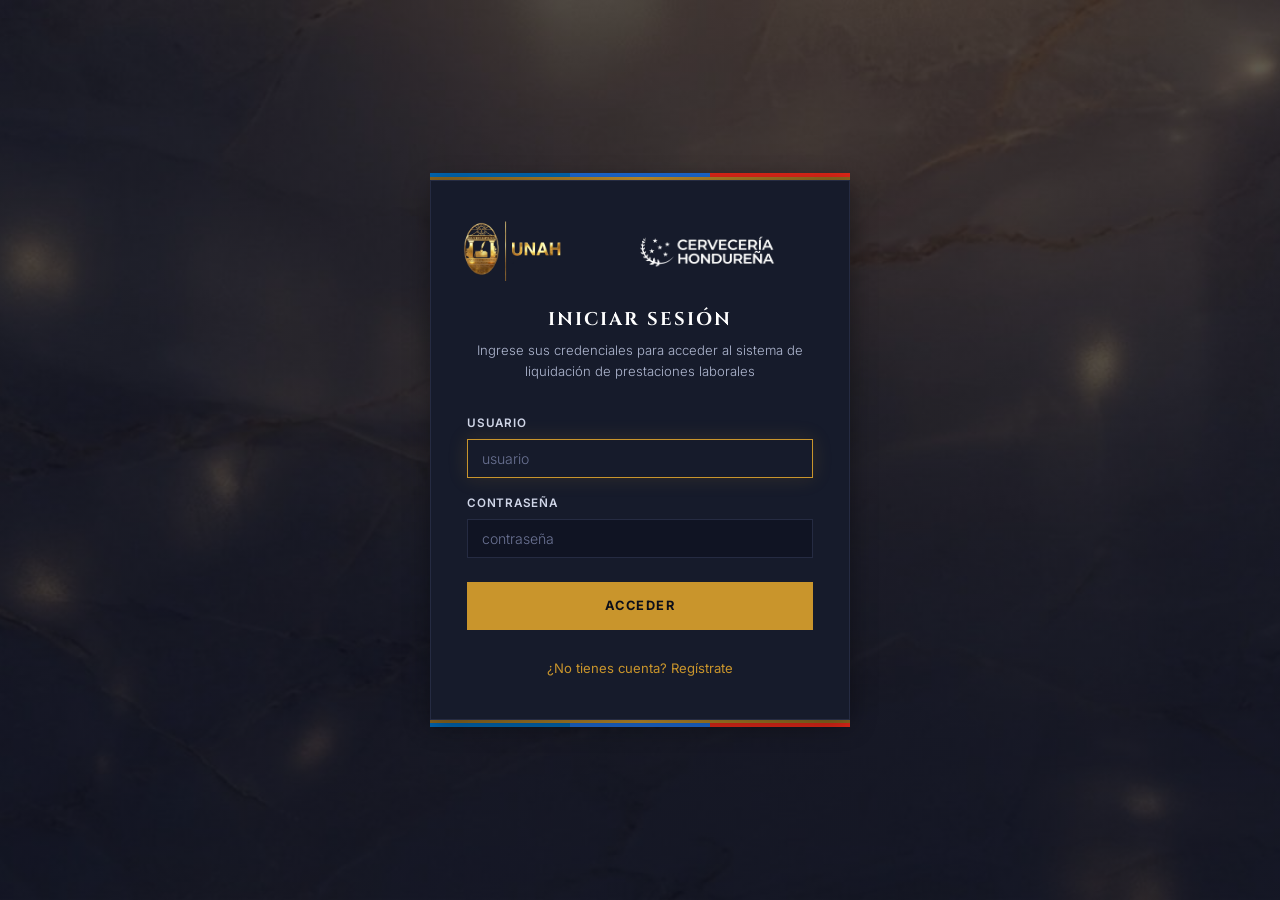
<file: index.html>
<!DOCTYPE html>
<html lang="es" data-theme="dark">
<head>
  <meta charset="UTF-8">
  <meta name="viewport" content="width=device-width, initial-scale=1.0">
  <title>Sistema Digital de Liquidación y Prestaciones Laborales</title>
  <link rel="preconnect" href="https://fonts.googleapis.com">
  <link rel="preconnect" href="https://fonts.gstatic.com" crossorigin>
  <link href="https://fonts.googleapis.com/css2?family=Cinzel:wght@600;700&family=Inter:wght@300;400;600;700;800&display=swap" rel="stylesheet">
  <link rel="stylesheet" href="css/styles.css">
  <script>if (localStorage.getItem("ch-logged") !== "true") { window.location.replace("login.html"); }</script>
</head>
<body>

  <!-- M STRIPE DIVIDER (TOP) -->
  <div class="m-stripe">
    <span></span><span></span><span></span>
  </div>

  <!-- GOLD ACCENT BAR -->
  <div class="gold-bar"></div>

  <!-- ENCABEZADO CORPORATIVO -->
  <header class="header" id="header">
    <div class="container">
      <div class="header__inner">
        <div class="header__left">
          <a href="https://www.unah.edu.hn" target="_blank" rel="noopener">
            <img src="img/logo_UNAH.png" alt="UNAH" class="header__logo-img">
          </a>
        </div>
        <div class="header__center">
          <h1 class="header__company">Cervecería Hondureña, S.A.</h1>
          <p class="header__slogan">Sistema Digital de Liquidación y Prestaciones Laborales</p>
        </div>
        <div class="header__right">
          <a href="https://www.cerveceriahondurena.com" target="_blank" rel="noopener">
            <img src="img/logo_ceververia_piepagina.png" alt="Cervecería Hondureña" class="header__logo-img">
          </a>
          <button class="btn btn--outline header__logout" id="btnLogout">Cerrar Sesión</button>
        </div>
      </div>
    </div>
  </header>

  <!-- GOLD ACCENT BAR -->
  <div class="gold-bar"></div>

  <main class="main container">

    <!-- FORMULARIO PRINCIPAL -->
    <section class="form-section" id="formSection">
      <div class="form-section__header">
        <h2>Datos para el Cálculo de Liquidación</h2>
        <p>Complete todos los campos obligatorios para generar el reporte de prestaciones conforme al Código de Trabajo de Honduras.</p>
      </div>

      <form id="liquidacionForm" novalidate>
        <div class="form-grid">

          <!-- COLUMNA 1: Datos del Empleado -->
          <div class="form-column">
            <h3 class="form-column__title">Datos del Empleado</h3>

            <div class="form-group">
              <label for="codigo">Código de empleado <span class="required">*</span></label>
              <input type="text" id="codigo" placeholder="CH-0000" required>
            </div>

            <div class="form-group">
              <label for="nombre">Nombre completo <span class="required">*</span></label>
              <input type="text" id="nombre" placeholder="Nombres y apellidos" required>
            </div>

            <div class="form-group">
              <label for="identidad">Número de identidad <span class="required">*</span></label>
              <input type="text" id="identidad" placeholder="0000-0000-00000" required>
            </div>

            <div class="form-group">
              <label for="puesto">Puesto de trabajo <span class="required">*</span></label>
              <select id="puesto" required>
                <option value="">Seleccione un puesto</option>
                <option value="Operador de Planta">Operador de Planta</option>
                <option value="Analista de Logística">Analista de Logística</option>
                <option value="Supervisor de Ventas">Supervisor de Ventas</option>
                <option value="Coordinador de Producción">Coordinador de Producción</option>
                <option value="Técnico de Mantenimiento">Técnico de Mantenimiento</option>
                <option value="Jefe de Distribución">Jefe de Distribución</option>
                <option value="Asistente Administrativo">Asistente Administrativo</option>
                <option value="Gerente de Planta">Gerente de Planta</option>
              </select>
            </div>

            <div class="form-group">
              <label for="departamento">Departamento <span class="required">*</span></label>
              <select id="departamento" required>
                <option value="">Seleccione un departamento</option>
                <option value="Producción">Producción</option>
                <option value="Distribución">Distribución</option>
                <option value="Administración">Administración</option>
                <option value="Ventas">Ventas</option>
                <option value="Recursos Humanos">Recursos Humanos</option>
                <option value="Logística">Logística</option>
              </select>
            </div>

            <div class="form-group">
              <label for="contrato">Tipo de contrato <span class="required">*</span></label>
              <select id="contrato" required>
                <option value="">Seleccione el tipo</option>
                <option value="Indefinido">Indefinido</option>
                <option value="Plazo Fijo">Plazo Fijo</option>
                <option value="Por Obra">Por Obra</option>
                <option value="Período de Prueba">Período de Prueba</option>
              </select>
            </div>
          </div>

          <!-- COLUMNA 2: Información Laboral -->
          <div class="form-column">
            <h3 class="form-column__title">Información Laboral</h3>

            <div class="form-group">
              <label for="salario">Salario mensual ordinario (L) <span class="required">*</span></label>
              <input type="number" id="salario" min="1" step="0.01" placeholder="0.00" required>
            </div>

            <div class="form-group">
              <label for="motivo">Motivo de finalización <span class="required">*</span></label>
              <select id="motivo" required>
                <option value="">Seleccione el motivo</option>
                <option value="Despido injustificado">Despido Injustificado</option>
                <option value="Renuncia">Renuncia Voluntaria</option>
                <option value="Mutuo acuerdo">Mutuo Acuerdo</option>
              </select>
            </div>

            <div class="form-group">
              <label for="fechaIngreso">Fecha de ingreso <span class="required">*</span></label>
              <input type="date" id="fechaIngreso" required>
            </div>

            <div class="form-group">
              <label for="fechaFin">Fecha de finalización <span class="required">*</span></label>
              <input type="date" id="fechaFin" required>
            </div>

            <div class="form-group">
              <label for="vacPendientes">Vacaciones pendientes (días)</label>
              <input type="number" id="vacPendientes" min="0" step="1" value="0" placeholder="0">
              <span class="form-help">Se calcula automáticamente. Puede ajustarlo manualmente.</span>
            </div>

            <div class="form-group">
              <label>Antigüedad laboral</label>
              <div class="antiguedad-display" id="antiguedadDisplay">
                <span class="antiguedad-display__value">—</span>
                <span class="antiguedad-display__label">años &nbsp;·&nbsp; meses &nbsp;·&nbsp; días</span>
              </div>
            </div>
          </div>
        </div>

        <!-- BARRA DE BOTONES -->
        <div class="form-actions">
          <button type="button" class="btn btn--primary" id="btnCalcular">Calcular Prestaciones</button>
          <button type="button" class="btn btn--secondary" id="btnNuevo">Nuevo Cálculo</button>
          <button type="button" class="btn btn--outline" id="btnExportar" disabled>Exportar Reporte</button>
          <button type="button" class="btn btn--danger" id="btnSalir">Salir</button>
        </div>
      </form>
    </section>

    <!-- REPORTE DE LIQUIDACIÓN -->
    <section class="reporte-section" id="reporteSection" style="display:none;">
      <div class="reporte" id="reporteContent">

        <!-- MEMBRETE / ENCABEZADO DEL REPORTE -->
        <div class="reporte__header">
          <div class="reporte__brand">
            <img src="img/logocerveria.png" alt="CH" class="reporte__logo-img">
            <div>
              <h2>Cervecería Hondureña, S.A.</h2>
              <p>Liquidación de Prestaciones Laborales</p>
            </div>
          </div>
          <div class="reporte__folio" id="reporteFolio"></div>
        </div>

        <!-- DATOS DEL TRABAJADOR -->
        <div class="reporte__datos">
          <table class="reporte__table reporte__table--datos">
            <tr>
              <th>Código</th>
              <td id="rCodigo"></td>
              <th>Nombre</th>
              <td id="rNombre"></td>
            </tr>
            <tr>
              <th>Identidad</th>
              <td id="rIdentidad"></td>
              <th>Puesto</th>
              <td id="rPuesto"></td>
            </tr>
            <tr>
              <th>Departamento</th>
              <td id="rDepartamento"></td>
              <th>Contrato</th>
              <td id="rContrato"></td>
            </tr>
            <tr>
              <th>Motivo de finalización</th>
              <td id="rMotivo"></td>
              <th>Antigüedad</th>
              <td id="rAntiguedad"></td>
            </tr>
            <tr>
              <th>Salario Mensual</th>
              <td id="rSalario"></td>
              <th>Vac. pendientes</th>
              <td id="rVacPend"></td>
            </tr>
          </table>
        </div>

        <!-- DETALLE DE CÁLCULOS -->
        <div class="reporte__detalle">
          <h3 class="reporte__subtitle">Detalle de Prestaciones Calculadas</h3>
          <table class="reporte__table reporte__table--calc" id="tablaCalculos">
            <thead>
              <tr>
                <th style="width:40%;">Concepto</th>
                <th style="width:38%;">Fórmula aplicada</th>
                <th style="width:22%;">Monto (L)</th>
              </tr>
            </thead>
            <tbody id="tbodyCalculos">
              <!-- generado por JS -->
            </tbody>
            <tfoot>
              <tr class="reporte__total-row">
                <td colspan="2"><strong>TOTAL GENERAL</strong></td>
                <td id="totalGeneral"><strong>L 0.00</strong></td>
              </tr>
            </tfoot>
          </table>
        </div>

        <!-- PIE DE FIRMAS -->
        <div class="reporte__firmas">
          <div class="reporte__firma">
            <span class="reporte__linea"></span>
            <p>Firma del Empleado</p>
          </div>
          <div class="reporte__firma">
            <span class="reporte__linea"></span>
            <p>Firma del Representante Legal</p>
          </div>
          <div class="reporte__firma">
            <span class="reporte__linea"></span>
            <p>Sello de la Empresa</p>
          </div>
        </div>

      </div>

      <!-- BOTONES DEL REPORTE -->
      <div class="reporte__actions">
        <button type="button" class="btn btn--primary" onclick="window.print()">Imprimir Reporte</button>
        <button type="button" class="btn btn--outline" id="btnExportar2">Exportar como texto</button>
      </div>
    </section>

  </main>

  <!-- GOLD ACCENT BAR -->
  <div class="gold-bar"></div>

  <!-- PATROCINADORES -->
  <section class="sponsors">
    <div class="container">
      <h3 class="sponsors__title">Patrocinado por</h3>
      <div class="sponsors__grid">
        <a href="https://www.unah.edu.hn" target="_blank" rel="noopener" class="sponsor-card">
          <img src="img/logo_UNAH_piepagina.png" alt="UNAH" class="sponsor-card__img">
        </a>
        <a href="https://www.cerveceriahondurena.com" target="_blank" rel="noopener" class="sponsor-card">
          <img src="img/logo_ceververia_piepagina.png" alt="Cervecería Hondureña" class="sponsor-card__img">
        </a>
        <a href="https://www.instagram.com/fceac.unah/?hl=es" target="_blank" rel="noopener" class="sponsor-card">
          <img src="img/logo_facultada.png" alt="Facultad" class="sponsor-card__img">
        </a>
        <a href="https://www.instagram.com/infoadminunah/" target="_blank" rel="noopener" class="sponsor-card">
          <img src="img/logo_carrera.png" alt="Carrera" class="sponsor-card__img">
        </a>
      </div>
    </div>
  </section>

  <!-- PIE DE PÁGINA -->
  <footer class="footer">
    <div class="container">
      <p>&copy; 2025 Cervecería Hondureña, S.A. — Sistema Digital de Liquidación y Prestaciones Laborales • Código de Trabajo de Honduras</p>
    </div>
  </footer>

  <!-- MODAL DE CONFIRMACIÓN (OCULTO) -->
  <div class="modal-overlay" id="modalOverlay" style="display:none;">
    <div class="modal">
      <div class="modal__icon">&#9888;</div>
      <h3 class="modal__title" id="modalTitle">Confirmar</h3>
      <p class="modal__message" id="modalMessage">¿Está seguro de que desea continuar?</p>
      <div class="modal__actions">
        <button type="button" class="btn btn--secondary" id="modalCancel">Cancelar</button>
        <button type="button" class="btn btn--primary" id="modalConfirm">Aceptar</button>
      </div>
    </div>
  </div>

  <script src="js/script.js"></script>
</body>
</html>
</file>
<file: css/styles.css>
/* ===================================================================
   SISTEMA DIGITAL DE LIQUIDACIÓN Y PRESTACIONES LABORALES
   Cervecería Hondureña, S.A. — Diseño de Alto Contraste
   =================================================================== */

*,
*::before,
*::after {
  margin: 0;
  padding: 0;
  box-sizing: border-box;
}

html {
  font-size: 16px;
  scroll-behavior: smooth;
}

/* ==================================================================
   THEME: DARK (default) & LIGHT
   ================================================================== */
:root {
  --font-display: 'Cinzel', Georgia, serif;
  --font-body:    Inter, system-ui, -apple-system, "Segoe UI", Roboto, Arial, sans-serif;
  --bg-page:          #0c0f1a;
  --bg-overlay:       rgba(0, 0, 0, 0.78);
  --surface-card:     #161b2b;
  --surface-soft:     #101423;
  --surface-elevated: #1f2540;
  --hairline:         #252b42;
  --hairline-light:   #323a56;
  --ink:              #ffffff;
  --ink-soft:         #e8ecf4;
  --body:             #b0b8d1;
  --body-strong:      #d0d6e8;
  --muted:            #6b7394;
  --accent-gold:      #c9952c;
  --accent-gold-dim:  #8a6620;
  --accent-blue:      #1c69d4;
  --accent-red:       #e22718;
  --danger:           #e22718;
  --success:          #0fa336;
  --input-bg:         #101423;
  --logo-bg:          rgba(255, 255, 255, 0.08);
  --logo-border:      rgba(255, 255, 255, 0.12);
  --logo-bg-hover:    rgba(255, 255, 255, 0.14);
  --shadow-card:      0 4px 24px rgba(0, 0, 0, 0.4);
  --glow-gold:        0 0 20px rgba(201, 149, 44, 0.15);
  --scrollbar-track:  #161b2b;
  --scrollbar-thumb:  #252b42;
  --btn-primary-bg:   var(--accent-gold);
  --btn-primary-text: #0c0f1a;
  --btn-primary-hover:#dbaa38;
}

[data-theme="light"] {
  --bg-page:          #f0f2f5;
  --bg-overlay:       rgba(255, 255, 255, 0.3);
  --surface-card:     #ffffff;
  --surface-soft:     #f8f9fb;
  --surface-elevated: #e8ebf0;
  --hairline:         #d0d5dd;
  --hairline-light:   #e0e4ea;
  --ink:              #0b1d3a;
  --ink-soft:         #1a2a4a;
  --body:             #475467;
  --body-strong:      #1d2939;
  --muted:            #98a2b3;
  --accent-gold:      #c9952c;
  --accent-gold-dim:  #a67a20;
  --accent-blue:      #1c69d4;
  --accent-red:       #d92d20;
  --danger:           #d92d20;
  --success:          #079455;
  --input-bg:         #ffffff;
  --logo-bg:          rgba(0, 0, 0, 0.04);
  --logo-border:      rgba(0, 0, 0, 0.08);
  --logo-bg-hover:    rgba(0, 0, 0, 0.08);
  --shadow-card:      0 1px 4px rgba(0, 0, 0, 0.08), 0 1px 2px rgba(0, 0, 0, 0.04);
  --glow-gold:        none;
  --scrollbar-track:  #e8ebf0;
  --scrollbar-thumb:  #d0d5dd;
  --btn-primary-bg:   var(--accent-gold);
  --btn-primary-text: #ffffff;
  --btn-primary-hover:#dbaa38;
}

[data-theme="light"] body {
  background: #f0f2f5;
}

[data-theme="light"] body::before {
  opacity: 0.12;
}
}

/* ---- SCROLLBAR ---- */
::-webkit-scrollbar { width: 8px; }
::-webkit-scrollbar-track { background: var(--scrollbar-track); }
::-webkit-scrollbar-thumb { background: var(--scrollbar-thumb); border-radius: 0; }
::-webkit-scrollbar-thumb:hover { background: var(--muted); }

/* ---- BASE ---- */
body {
  font-family: var(--font-body);
  background: #0a1024;
  color: var(--body);
  line-height: 1.6;
  min-height: 100vh;
  display: flex;
  flex-direction: column;
  transition: background 0.35s ease, color 0.35s ease;
}

body::before {
  content: "";
  position: fixed;
  inset: 0;
  z-index: 0;
  background:
    linear-gradient(rgba(10, 16, 36, 0.65), rgba(10, 16, 36, 0.75)),
    url("../img/fondo.png") center / cover no-repeat fixed;
  pointer-events: none;
}

body > * {
  position: relative;
  z-index: 1;
}

::selection {
  background: var(--accent-gold);
  color: #fff;
}

.container {
  width: 100%;
  max-width: 1120px;
  margin: 0 auto;
  padding: 0 1.25rem;
}

/* ==================================================================
   M STRIPE DIVIDER
   ================================================================== */
.m-stripe {
  height: 4px;
  display: flex;
}

.m-stripe span {
  flex: 1;
}

.m-stripe span:nth-child(1) { background: #0066b1; }
.m-stripe span:nth-child(2) { background: #1c69d4; }
.m-stripe span:nth-child(3) { background: #e22718; }

/* ==================================================================
   GOLD ACCENT BAR
   ================================================================== */
.gold-bar {
  height: 3px;
  background: linear-gradient(90deg, var(--accent-gold-dim), var(--accent-gold), var(--accent-gold-dim));
}

/* ==================================================================
   HEADER
   ================================================================== */
.header {
  background: var(--surface-card);
  border-bottom: 1px solid var(--hairline);
  padding: 0.75rem 0;
  transition: background 0.35s, border-color 0.35s;
}

.header__inner {
  display: flex;
  align-items: center;
  justify-content: space-between;
  gap: 1rem;
}

.header__left,
.header__right {
  display: flex;
  align-items: center;
  gap: 0.75rem;
}

.header__logo-img {
  width: auto;
  height: 80px;
  display: block;
  filter: brightness(0.9);
  transition: filter 0.3s ease, transform 0.3s ease;
  object-fit: contain;
}

.header__logo-img:hover {
  filter: brightness(1);
  transform: scale(1.04);
}

.header__center {
  text-align: center;
  flex: 1;
}

.header__company {
  font-family: var(--font-display);
  font-weight: 700;
  font-size: 1.15rem;
  text-transform: uppercase;
  letter-spacing: 2px;
  color: var(--ink);
  line-height: 1.3;
  transition: color 0.35s;
}

.header__slogan {
  font-size: 0.72rem;
  font-weight: 300;
  color: var(--muted);
  letter-spacing: 0.5px;
  margin-top: 0.1rem;
  transition: color 0.35s;
}

/* ---- LOGOUT ---- */
.header__logout {
  font-size: 0.6rem;
  padding: 0.25rem 0.65rem;
  height: 26px;
  letter-spacing: 0.5px;
  border-width: 1px;
  flex-shrink: 0;
}

/* ==================================================================
   MAIN
   ================================================================== */
.main {
  flex: 1;
  padding: 2rem 1.25rem 2.5rem;
  max-width: 1160px;
}

/* ==================================================================
   LOGIN
   ================================================================== */
.login-section {
  flex: 1;
  display: flex;
  align-items: center;
  justify-content: center;
  padding: 3rem 1.25rem;
}

.login-card {
  width: 100%;
  max-width: 420px;
  background: var(--surface-card);
  border: 1px solid var(--hairline);
  padding: 2.5rem 2.25rem;
  box-shadow: var(--shadow-card);
  animation: fadeSlideUp 0.5s ease both;
  transition: background 0.35s, border-color 0.35s;
}

.login-card__header {
  text-align: center;
  margin-bottom: 2rem;
}

.login-card__logos {
  display: flex;
  align-items: center;
  justify-content: center;
  gap: 1.5rem;
  margin-bottom: 1.5rem;
}

.login-card__logo {
  height: 60px;
  width: auto;
  object-fit: contain;
}

.login-card__title {
  font-family: var(--font-display);
  font-size: 1.15rem;
  font-weight: 700;
  text-transform: uppercase;
  letter-spacing: 2px;
  color: var(--ink);
  margin-bottom: 0.4rem;
  transition: color 0.35s;
}

.login-card__desc {
  font-size: 0.82rem;
  font-weight: 300;
  color: var(--body);
  transition: color 0.35s;
}

.login-form {
  display: flex;
  flex-direction: column;
  gap: 1rem;
}

.login-form .form-group {
  margin-bottom: 0;
}

.login-form__btn {
  width: 100%;
  margin-top: 0.5rem;
}

.login-error {
  font-size: 0.82rem;
  color: var(--accent-red);
  font-weight: 400;
  text-align: center;
  padding: 0.4rem 0;
}

.login-success {
  font-size: 0.82rem;
  color: var(--success);
  font-weight: 400;
  text-align: center;
  padding: 0.4rem 0;
}

.login-toggle {
  text-align: center;
  margin-top: 0.75rem;
  font-size: 0.82rem;
}

.login-toggle a {
  color: var(--accent-gold);
  text-decoration: none;
  transition: color 0.25s;
}

.login-toggle a:hover {
  color: var(--accent-gold-dim);
  text-decoration: underline;
}

/* ==================================================================
   FORM SECTION
   ================================================================== */
.form-section {
  background: var(--surface-card);
  border: 1px solid var(--hairline);
  padding: 2rem 2.25rem 2.25rem;
  box-shadow: var(--shadow-card);
  transition: background 0.35s, border-color 0.35s, box-shadow 0.35s, transform 0.3s ease;
  animation: fadeSlideUp 0.5s ease both;
}

.form-section:hover {
  border-color: var(--hairline-light);
  box-shadow: var(--shadow-card), 0 0 0 1px rgba(201, 149, 44, 0.05);
}

@keyframes fadeSlideUp {
  from { opacity: 0; transform: translateY(16px); }
  to   { opacity: 1; transform: translateY(0); }
}

.form-section__header {
  margin-bottom: 1.5rem;
  padding-bottom: 1rem;
  border-bottom: 1px solid var(--hairline);
  transition: border-color 0.35s;
}

.form-section__header h2 {
  font-family: var(--font-display);
  font-size: 1.3rem;
  font-weight: 700;
  text-transform: uppercase;
  letter-spacing: 1.5px;
  color: var(--ink);
  transition: color 0.35s;
}

.form-section__header h2::before {
  content: "";
  display: inline-block;
  width: 4px;
  height: 1.1em;
  background: var(--accent-gold);
  margin-right: 0.65rem;
  vertical-align: middle;
}

.form-section__header p {
  font-size: 0.82rem;
  font-weight: 300;
  color: var(--body);
  margin-top: 0.3rem;
  margin-left: calc(4px + 0.65rem);
  transition: color 0.35s;
}

/* ---- FORM GRID ---- */
.form-grid {
  display: grid;
  grid-template-columns: 1fr 1fr;
  gap: 2rem;
}

.form-column__title {
  font-size: 0.75rem;
  font-weight: 700;
  text-transform: uppercase;
  letter-spacing: 2px;
  color: var(--accent-gold);
  margin-bottom: 1rem;
  padding-bottom: 0.5rem;
  border-bottom: 1px solid var(--hairline);
  display: block;
  transition: color 0.35s, border-color 0.35s;
}

/* ---- FORM GROUP ---- */
.form-group {
  margin-bottom: 1rem;
}

.form-group label {
  display: block;
  font-size: 0.73rem;
  font-weight: 600;
  color: var(--body-strong);
  text-transform: uppercase;
  letter-spacing: 0.75px;
  margin-bottom: 0.35rem;
  transition: color 0.35s;
}

.required { color: var(--accent-red); }

.form-group input,
.form-group select {
  width: 100%;
  padding: 0.65rem 0.875rem;
  font-size: 0.88rem;
  font-family: inherit;
  font-weight: 400;
  color: var(--ink);
  background: var(--input-bg);
  border: 1px solid var(--hairline);
  border-radius: 0;
  transition: background 0.3s, border-color 0.3s, color 0.3s, box-shadow 0.3s, transform 0.2s;
  outline: none;
  appearance: none;
  -webkit-appearance: none;
}

.form-group input:hover,
.form-group select:hover {
  border-color: var(--muted);
}

.form-group select {
  background-image: url("data:image/svg+xml,%3Csvg xmlns='http://www.w3.org/2000/svg' width='10' height='6'%3E%3Cpath d='M0 0l5 6 5-6z' fill='%236b7394'/%3E%3C/svg%3E");
  background-repeat: no-repeat;
  background-position: right 0.875rem center;
  padding-right: 2rem;
}

[data-theme="light"] .form-group select {
  background-image: url("data:image/svg+xml,%3Csvg xmlns='http://www.w3.org/2000/svg' width='10' height='6'%3E%3Cpath d='M0 0l5 6 5-6z' fill='%2398a2b3'/%3E%3C/svg%3E");
}

.form-group input[type="date"] {
  appearance: auto;
  -webkit-appearance: auto;
  min-height: 2.5rem;
  color-scheme: dark;
}

[data-theme="light"] .form-group input[type="date"] {
  color-scheme: light;
}

.form-group input[type="date"]::-webkit-calendar-picker-indicator {
  cursor: pointer;
  opacity: 0.6;
  transition: opacity 0.2s;
  padding: 0.25rem;
}

.form-group input[type="date"]::-webkit-calendar-picker-indicator:hover {
  opacity: 1;
}

.form-group input::placeholder {
  color: var(--muted);
  font-weight: 300;
}

.form-group input:focus,
.form-group select:focus {
  border-color: var(--accent-gold);
  box-shadow: var(--glow-gold);
  background: var(--surface-card);
}

[data-theme="light"] .form-group input:focus,
[data-theme="light"] .form-group select:focus {
  background: #fff;
  box-shadow: 0 0 0 3px rgba(201, 149, 44, 0.12);
}

.form-group input.error,
.form-group select.error {
  border-color: var(--accent-red);
  box-shadow: 0 0 0 1px rgba(226, 39, 24, 0.3);
}

.form-help {
  display: block;
  font-size: 0.7rem;
  font-weight: 300;
  color: var(--muted);
  margin-top: 0.25rem;
  letter-spacing: 0.3px;
  transition: color 0.35s;
}

/* ---- ANTIGÜEDAD DISPLAY ---- */
.antiguedad-display {
  background: var(--surface-soft);
  border: 1px dashed var(--hairline);
  padding: 0.65rem 0.875rem;
  display: flex;
  align-items: baseline;
  gap: 0.3rem;
  transition: background 0.35s, border-color 0.35s;
}

.antiguedad-display__value {
  font-size: 1.1rem;
  font-weight: 700;
  color: var(--ink);
  letter-spacing: 0.5px;
  transition: color 0.35s;
}

.antiguedad-display__label {
  font-size: 0.78rem;
  font-weight: 300;
  color: var(--body);
  letter-spacing: 0.5px;
  transition: color 0.35s;
}

/* ==================================================================
   BUTTONS
   ================================================================== */
.btn {
  display: inline-flex;
  align-items: center;
  justify-content: center;
  gap: 0.4rem;
  padding: 0.75rem 1.75rem;
  font-family: inherit;
  font-size: 0.8rem;
  font-weight: 700;
  text-transform: uppercase;
  letter-spacing: 1.5px;
  border-radius: 0;
  border: 1.5px solid transparent;
  cursor: pointer;
  transition: background 0.25s ease, border-color 0.25s ease, color 0.25s ease, opacity 0.25s ease, transform 0.2s ease, box-shadow 0.25s ease;
  user-select: none;
  line-height: 1;
  height: 48px;
  position: relative;
  overflow: hidden;
}

.btn::after {
  content: "";
  position: absolute;
  inset: 0;
  background: linear-gradient(135deg, rgba(255,255,255,0.1) 0%, transparent 50%);
  opacity: 0;
  transition: opacity 0.3s ease;
  pointer-events: none;
}

.btn:hover::after {
  opacity: 1;
}

.btn:active {
  transform: scale(0.96);
}

.btn--primary {
  background: var(--btn-primary-bg);
  color: var(--btn-primary-text);
  border-color: var(--accent-gold);
}

.btn--primary:hover {
  background: var(--btn-primary-hover);
  border-color: var(--btn-primary-hover);
}

[data-theme="dark"] .btn--primary {
  --btn-primary-text: #0c0f1a;
}

[data-theme="light"] .btn--primary {
  --btn-primary-text: #ffffff;
}

.btn--secondary {
  background: var(--surface-card);
  color: var(--ink);
  border-color: var(--hairline);
}

.btn--secondary:hover {
  background: var(--surface-elevated);
  border-color: var(--hairline-light);
}

[data-theme="light"] .btn--secondary {
  background: var(--surface-soft);
}

.btn--outline {
  background: transparent;
  color: var(--ink);
  border-color: var(--muted);
}

.btn--outline:hover {
  background: rgba(128, 128, 128, 0.08);
  border-color: var(--ink);
}

[data-theme="light"] .btn--outline:hover {
  background: rgba(0, 0, 0, 0.04);
}

.btn--danger {
  background: transparent;
  color: var(--accent-red);
  border-color: var(--accent-red);
}

.btn--danger:hover {
  background: rgba(226, 39, 24, 0.08);
}

[data-theme="light"] .btn--danger:hover {
  background: rgba(217, 45, 32, 0.06);
}

.btn:disabled {
  opacity: 0.3;
  cursor: not-allowed;
  transform: none;
}

.form-actions {
  display: flex;
  flex-wrap: wrap;
  gap: 0.75rem;
  margin-top: 1.5rem;
  padding-top: 1.25rem;
  border-top: 1px solid var(--hairline);
  transition: border-color 0.35s;
}

/* ==================================================================
   REPORTE
   ================================================================== */
.reporte-section {
  margin-top: 2rem;
}

.reporte {
  background: var(--surface-card);
  border: 1px solid var(--hairline);
  padding: 2rem 2.25rem;
  box-shadow: var(--shadow-card);
  transition: background 0.35s, border-color 0.35s, box-shadow 0.35s, transform 0.3s ease;
}

.reporte:hover {
  border-color: var(--hairline-light);
  box-shadow: var(--shadow-card), 0 0 0 1px rgba(201, 149, 44, 0.05);
}

.reporte__header {
  display: flex;
  justify-content: space-between;
  align-items: center;
  gap: 1rem;
  padding-bottom: 1.25rem;
  margin-bottom: 1.25rem;
  border-bottom: 2px solid var(--hairline);
  transition: border-color 0.35s;
}

.reporte__brand {
  display: flex;
  align-items: center;
  gap: 1rem;
}

.reporte__logo-img {
  height: 64px;
  width: auto;
  display: block;
  filter: brightness(0.9);
  transition: filter 0.3s ease, transform 0.3s ease;
}

.reporte__logo-img:hover {
  filter: brightness(1);
  transform: scale(1.04);
}

.reporte__brand h2 {
  font-family: var(--font-display);
  font-size: 1.05rem;
  font-weight: 700;
  text-transform: uppercase;
  letter-spacing: 1.5px;
  color: var(--ink);
  transition: color 0.35s;
}

.reporte__brand p {
  font-size: 0.75rem;
  font-weight: 300;
  color: var(--body);
  letter-spacing: 0.5px;
  transition: color 0.35s;
}

.reporte__folio {
  font-size: 0.72rem;
  font-weight: 300;
  color: var(--muted);
  text-align: right;
  white-space: nowrap;
  letter-spacing: 0.3px;
  transition: color 0.35s;
}

/* ---- TABLAS DEL REPORTE ---- */
.reporte__table {
  width: 100%;
  border-collapse: collapse;
  font-size: 0.82rem;
}

.reporte__table--datos th,
.reporte__table--datos td {
  padding: 0.35rem 0.6rem;
  text-align: left;
  vertical-align: top;
}

.reporte__table--datos th {
  font-weight: 600;
  color: var(--muted);
  text-transform: uppercase;
  letter-spacing: 0.5px;
  font-size: 0.7rem;
  width: 14%;
  transition: color 0.35s;
}

.reporte__table--datos td {
  color: var(--body-strong);
  font-weight: 400;
  width: 36%;
  transition: color 0.35s;
}

.reporte__datos {
  margin-bottom: 1.5rem;
  padding-bottom: 1rem;
  border-bottom: 1px solid var(--hairline);
  transition: border-color 0.35s;
}

.reporte__subtitle {
  font-family: var(--font-display);
  font-size: 0.85rem;
  font-weight: 700;
  text-transform: uppercase;
  letter-spacing: 1.5px;
  color: var(--accent-gold);
  margin-bottom: 0.75rem;
  transition: color 0.35s;
}

.reporte__table--calc {
  border: 1px solid var(--hairline);
  transition: border-color 0.35s;
}

.reporte__table--calc thead {
  background: var(--surface-soft);
  transition: background 0.35s;
}

.reporte__table--calc th {
  padding: 0.6rem 0.75rem;
  font-size: 0.7rem;
  font-weight: 700;
  text-transform: uppercase;
  letter-spacing: 1px;
  text-align: left;
  color: var(--ink);
  border-bottom: 1px solid var(--hairline);
  transition: color 0.35s, border-color 0.35s;
}

.reporte__table--calc td {
  padding: 0.55rem 0.75rem;
  border-bottom: 1px solid var(--hairline);
  vertical-align: top;
  color: var(--body-strong);
  transition: color 0.35s, border-color 0.35s;
}

.reporte__table--calc tbody tr:last-child td {
  border-bottom: none;
}

.reporte__table--calc tbody tr:hover {
  background: var(--surface-soft);
  transition: background 0.25s ease;
}

.reporte__table--calc tbody tr {
  transition: background 0.25s ease;
}

.reporte__total-row td {
  background: var(--surface-soft);
  font-size: 0.95rem;
  padding: 0.65rem 0.75rem;
  border-top: 2px solid var(--accent-gold);
  color: var(--ink);
  transition: background 0.35s, border-color 0.35s, color 0.35s;
}

.reporte__total-row td:last-child {
  font-size: 1.1rem;
  color: var(--accent-gold);
}

/* ---- FIRMAS ---- */
.reporte__firmas {
  display: grid;
  grid-template-columns: repeat(3, 1fr);
  gap: 2rem;
  margin-top: 2.5rem;
  padding-top: 1rem;
}

.reporte__firma {
  text-align: center;
}

.reporte__linea {
  display: block;
  border-top: 1px solid var(--hairline);
  margin-bottom: 0.4rem;
  width: 80%;
  margin-left: auto;
  margin-right: auto;
  transition: border-color 0.35s;
}

.reporte__firma p {
  font-size: 0.72rem;
  font-weight: 300;
  color: var(--body);
  letter-spacing: 0.5px;
  transition: color 0.35s;
}

.reporte__actions {
  display: flex;
  flex-wrap: wrap;
  gap: 0.75rem;
  margin-top: 1.25rem;
  justify-content: flex-end;
}

/* ==================================================================
   SPONSORS / PATROCINADORES
   ================================================================== */
.sponsors {
  background: var(--surface-card);
  border-top: 1px solid var(--hairline);
  padding: 2.5rem 0 2rem;
  text-align: center;
  transition: background 0.35s, border-color 0.35s;
}

.sponsors__title {
  font-family: var(--font-display);
  font-size: 0.7rem;
  font-weight: 700;
  text-transform: uppercase;
  letter-spacing: 2.5px;
  color: var(--muted);
  margin-bottom: 1.75rem;
  transition: color 0.35s;
}

.sponsors__grid {
  display: grid;
  grid-template-columns: repeat(2, 1fr);
  gap: 1.5rem;
  max-width: 640px;
  margin: 0 auto;
  align-items: center;
}

@media (min-width: 640px) {
  .sponsors__grid {
    grid-template-columns: repeat(4, 1fr);
    gap: 2rem;
    max-width: 100%;
  }
}

.sponsor-card {
  display: flex;
  align-items: center;
  justify-content: center;
  padding: 0.5rem;
  min-height: 110px;
  text-decoration: none;
  transition: transform 0.3s ease;
}

.sponsor-card:hover {
  transform: scale(1.04);
}

.sponsor-card__img {
  max-width: 100%;
  max-height: 100px;
  width: auto;
  height: auto;
  display: block;
  filter: grayscale(0.6) brightness(0.9);
  transition: filter 0.4s ease, transform 0.4s ease;
  object-fit: contain;
}

.sponsor-card:hover .sponsor-card__img {
  filter: grayscale(0) brightness(1);
  transform: scale(1.06);
}

/* ==================================================================
   FOOTER
   ================================================================== */
.footer {
  background: var(--surface-card);
  border-top: 1px solid var(--hairline);
  text-align: center;
  padding: 1.25rem 0;
  margin-top: auto;
  transition: background 0.35s, border-color 0.35s;
}

.footer__logos {
  display: flex;
  align-items: center;
  justify-content: center;
  gap: 2rem;
  margin-bottom: 0.75rem;
}

.footer__logo-img {
  height: 30px;
  width: auto;
  display: block;
  opacity: 0.6;
  filter: grayscale(0.5);
  transition: opacity 0.3s ease, filter 0.3s ease, transform 0.3s ease;
}

.footer__logo-img:hover {
  opacity: 1;
  filter: grayscale(0);
  transform: scale(1.05);
}

.footer p {
  font-size: 0.72rem;
  font-weight: 300;
  color: var(--muted);
  letter-spacing: 0.3px;
  transition: color 0.35s;
}

/* ==================================================================
   MODAL
   ================================================================== */
.modal-overlay {
  position: fixed;
  inset: 0;
  background: rgba(0, 0, 0, 0.75);
  display: flex;
  align-items: center;
  justify-content: center;
  z-index: 999;
  padding: 1rem;
  animation: fadeIn 0.2s ease;
}

@keyframes fadeIn {
  from { opacity: 0; }
  to   { opacity: 1; }
}

.modal {
  background: var(--surface-card);
  border: 1px solid var(--hairline);
  padding: 2rem 2.25rem 1.5rem;
  max-width: 420px;
  width: 100%;
  text-align: center;
  box-shadow: var(--shadow-card);
  animation: slideUp 0.2s ease;
  transition: background 0.35s, border-color 0.35s;
}

@keyframes slideUp {
  from { opacity: 0; transform: translateY(12px); }
  to   { opacity: 1; transform: translateY(0); }
}

.modal__icon {
  font-size: 2.5rem;
  margin-bottom: 0.5rem;
  color: var(--accent-gold);
  transition: color 0.35s;
}

.modal__title {
  font-size: 1.05rem;
  font-weight: 700;
  text-transform: uppercase;
  letter-spacing: 1px;
  color: var(--ink);
  margin-bottom: 0.5rem;
  transition: color 0.35s;
}

.modal__message {
  font-size: 0.85rem;
  font-weight: 300;
  color: var(--body);
  margin-bottom: 1.5rem;
  transition: color 0.35s;
}

.modal__actions {
  display: flex;
  gap: 0.75rem;
  justify-content: center;
}

/* ==================================================================
   PRINT
   ================================================================== */
  @media print {
  body {
    background: #fff !important;
  }

  .header,
  .gold-bar,
  .m-stripe,
  .form-section,
  .form-actions,
  .reporte__actions,
  .sponsors,
  .footer {
    display: none !important;
  }

  .reporte-section {
    display: block !important;
    margin: 0;
    padding: 0;
  }

  .reporte {
    background: #fff;
    border: none;
    padding: 0.5in;
    box-shadow: none;
    color: #000;
  }

  .reporte__header {
    border-bottom-color: #ccc;
  }

  .reporte__brand h2,
  .reporte__brand p,
  .reporte__datos td,
  .reporte__datos th,
  .reporte__subtitle,
  .reporte__table--calc th,
  .reporte__table--calc td,
  .reporte__total-row td {
    color: #000 !important;
  }

  .reporte__table--calc thead {
    background: #eee !important;
    -webkit-print-color-adjust: exact;
    print-color-adjust: exact;
  }

  .reporte__total-row td {
    background: #f5f5f5 !important;
    -webkit-print-color-adjust: exact;
    print-color-adjust: exact;
  }
}

/* ==================================================================
   LOGIN RESPONSIVE
   ================================================================== */

@media (max-width: 480px) {
  body:has(.login-page) {
    padding: 1rem !important;
  }

  .login-card {
    padding: 1.5rem 1.25rem;
  }

  .login-card__header {
    margin-bottom: 1.25rem;
  }

  .login-card__logos {
    gap: 1rem;
  }

  .login-card__logo {
    height: 48px;
  }

  .login-card__title {
    font-size: 1rem;
  }

  .login-card__desc {
    font-size: 0.75rem;
  }
}

/* ==================================================================
   RESPONSIVE
   ================================================================== */

/* Tablet landscape / small desktop */
@media (max-width: 1024px) {
  .header__logo-img {
    height: 64px;
  }

  .header__company {
    font-size: 1rem;
  }
}

/* Tablet portrait */
@media (max-width: 820px) {
  .container {
    padding: 0 1rem;
  }

  .main {
    padding: 1.5rem 1rem 2rem;
  }

  .form-grid {
    grid-template-columns: 1fr;
    gap: 1.5rem;
  }

  .form-section {
    padding: 1.5rem 1.25rem;
  }

  .form-section__header h2 {
    font-size: 1.1rem;
  }

  .form-section__header p {
    margin-left: 0;
    font-size: 0.78rem;
  }

  .form-section__header h2::before {
    width: 3px;
    height: 1em;
    margin-right: 0.5rem;
  }

  .reporte {
    padding: 1.25rem;
  }

  .reporte__header {
    flex-direction: column;
    align-items: flex-start;
    gap: 0.5rem;
  }

  .reporte__brand h2 {
    font-size: 0.9rem;
  }

  .reporte__firmas {
    grid-template-columns: 1fr 1fr;
  }

  .header__inner {
    flex-wrap: wrap;
    justify-content: center;
    gap: 0.5rem;
  }

  .header__left { order: 1; }
  .header__center {
    order: 3;
    width: 100%;
    text-align: center;
  }
  .header__right {
    order: 2;
    flex-wrap: wrap;
    justify-content: flex-end;
  }

  .header__logo-img {
    height: 55px;
  }

  .form-actions {
    flex-direction: column;
  }

  .form-actions .btn {
    width: 100%;
  }

  .sponsors__grid {
    max-width: 400px;
  }
}

/* Large phones */
@media (max-width: 600px) {
  .header__company {
    font-size: 0.85rem;
    letter-spacing: 1px;
  }

  .header__slogan {
    font-size: 0.6rem;
  }

  .header__logo-img {
    height: 42px;
  }

  .header__logout {
    font-size: 0.55rem;
    padding: 0.2rem 0.5rem;
    height: 24px;
  }

  .form-section {
    padding: 1rem 0.875rem;
  }

  .form-section__header h2 {
    font-size: 0.95rem;
    letter-spacing: 1px;
  }

  .form-section__header p {
    font-size: 0.72rem;
  }

  .form-column__title {
    font-size: 0.68rem;
  }

  .form-group label {
    font-size: 0.68rem;
  }

  .form-group input,
  .form-group select {
    padding: 0.6rem 0.75rem;
    font-size: 0.82rem;
  }

  .btn {
    font-size: 0.72rem;
    padding: 0.6rem 1rem;
    height: 44px;
    letter-spacing: 1px;
  }

  .reporte {
    padding: 0.875rem;
  }

  .reporte__header {
    padding-bottom: 0.75rem;
    margin-bottom: 0.75rem;
  }

  .reporte__brand {
    gap: 0.6rem;
  }

  .reporte__logo-img {
    height: 48px;
  }

  .reporte__brand h2 {
    font-size: 0.8rem;
    letter-spacing: 1px;
  }

  .reporte__brand p {
    font-size: 0.65rem;
  }

  .reporte__folio {
    font-size: 0.65rem;
  }

  .reporte__table {
    font-size: 0.72rem;
  }

  .reporte__table--datos th,
  .reporte__table--datos td {
    padding: 0.3rem 0.4rem;
  }

  .reporte__table--datos th {
    font-size: 0.62rem;
    width: 30%;
  }

  .reporte__table--calc th,
  .reporte__table--calc td {
    font-size: 0.68rem;
    padding: 0.4rem 0.5rem;
  }

  .reporte__subtitle {
    font-size: 0.75rem;
  }

  .reporte__total-row td {
    font-size: 0.82rem;
    padding: 0.5rem 0.5rem;
  }

  .reporte__total-row td:last-child {
    font-size: 0.9rem;
  }

  .reporte__firmas {
    grid-template-columns: 1fr;
    gap: 1.25rem;
    margin-top: 1.5rem;
  }

  .reporte__actions {
    flex-direction: column;
  }

  .reporte__actions .btn {
    width: 100%;
  }

  .sponsor-card {
    min-height: 80px;
    padding: 0.25rem;
  }

  .sponsor-card__img {
    max-height: 60px;
  }

  .footer__logos {
    gap: 1rem;
  }

  .footer__logo-img {
    height: 22px;
  }

  .footer p {
    font-size: 0.62rem;
  }

  .modal {
    padding: 1.5rem 1.25rem 1.25rem;
  }

  .modal__title {
    font-size: 0.9rem;
  }

  .modal__message {
    font-size: 0.78rem;
  }
}

/* Small phones */
@media (max-width: 400px) {
  .container {
    padding: 0 0.625rem;
  }

  .main {
    padding: 1rem 0.625rem 1.5rem;
  }

  .header__inner {
    gap: 0.25rem;
  }

  .header__logo-img {
    height: 34px;
  }

  .header__company {
    font-size: 0.75rem;
  }

  .header__slogan {
    font-size: 0.55rem;
  }

  .form-section {
    padding: 0.75rem 0.625rem;
  }

  .form-section__header h2 {
    font-size: 0.82rem;
  }

  .form-column__title {
    font-size: 0.62rem;
    margin-bottom: 0.75rem;
  }

  .form-group {
    margin-bottom: 0.75rem;
  }

  .form-group input,
  .form-group select {
    padding: 0.5rem 0.625rem;
    font-size: 0.78rem;
  }

  .btn {
    font-size: 0.65rem;
    padding: 0.5rem 0.75rem;
    height: 40px;
  }

  .reporte {
    padding: 0.625rem;
  }

  .reporte__logo-img {
    height: 40px;
  }

  .antiguedad-display {
    padding: 0.5rem 0.625rem;
  }

  .antiguedad-display__value {
    font-size: 0.95rem;
  }
}
</file>
